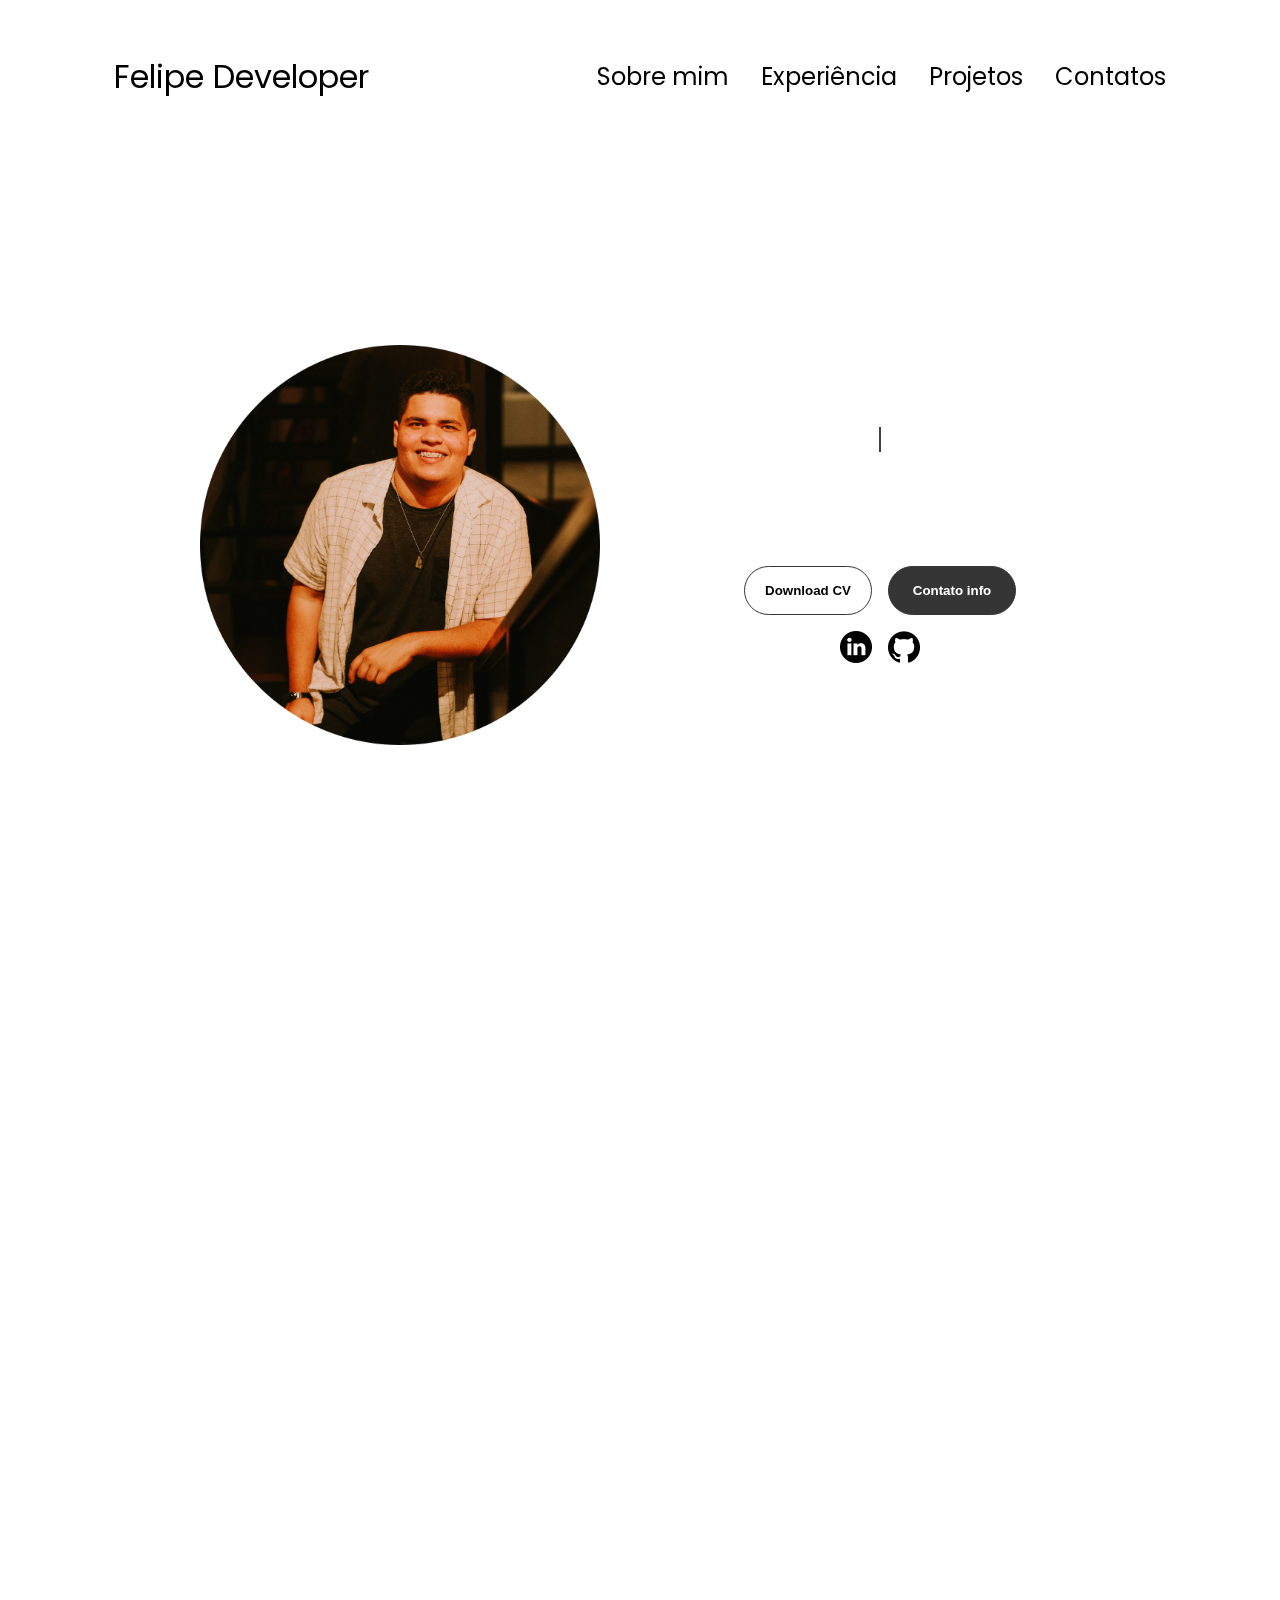
<file: index.html>
<!DOCTYPE html>
<html lang="pt-BR">
  <head>
    <meta charset="UTF-8" />
    <meta http-equiv="X-UA-Compatible" content="IE=edge" />
    <meta name="viewport" content="width=device-width, initial-scale=1.0" />
    <title>Portfólio | Felipe Souza</title>
    <!-- <link rel="canonical" href="https://www.felipedeveloper.com/"> -->
    <link rel="stylesheet" href ='../static/css/style.css'/>
    <link rel="stylesheet" href ='../static/css/mediaqueries.css')}}"/>
    <link rel="stylesheet" href ='../static/css/keyframes.css')}}"/>
    <link rel="shortcut icon" href ='../static/assets/logofundo.ico')}}">
  <body>
    <nav id="desktop-nav" class="hidden">
      <div class="logo">Felipe Developer</div>
      <div>
        <ul class="nav-links">
          <li><a href="#sobre">Sobre mim</a></li>
          <li><a href="#experiencia">Experiência</a></li>
          <li><a href="#projects">Projetos</a></li>
          <li><a href="#contact">Contatos</a></li>
        </ul>
      </div>
    </nav>
    <nav id="hamburger-nav" class="hidden">
      <div class="logo">Felipe Developer</div>
      <div class="hamburger-menu">
        <div class="hamburger-icon" onclick="toggleMenu()">
          <span></span>
          <span></span>
          <span></span>
        </div>
        <div class="menu-links">
          <li><a href="#sobre" onclick="toggleMenu()">Sobre</a></li>
          <li><a href="#experiencia" onclick="toggleMenu()">Experiência</a></li>
          <li><a href="#projects" onclick="toggleMenu()">Projetos</a></li>
          <li><a href="#contact2" onclick="toggleMenu()">Contatos</a></li>
        </div>
      </div>
    </nav>
    <section id="profile" class="hidden hidden2">
      <div class="section__pic-container">
        <img src ='../static/assets/profile-pic.webp' alt="Felipe Souza profile picture" />
      </div>
      <div class="section__text">
        <p class="text-escrita" id="escrita1">Olá, Me chamo</p>
        <h1 class="title text-escrita" id="escrita2">Felipe Souza</h1>
        <p class="section__text__p2 text-escrita" id="escrita3">Desenvolvedor Full Stack - Developer</p>
        <div class="btn-container">
         <button
            class="btn btn-color-2"
            target="_blank"
            onclick="window.open('static/assets/felipe_cv.pdf')" 
          >
            Download CV
          </button> 
          <button class="btn btn-color-1" onclick="location.href='./#contact2'">
            Contato info
          </button>
        </div>
        <div id="socials-container">
          <img
            src ='../static/assets/linkedin.ico'
            alt="My LinkedIn profile"
            class="icon"
            target="_blank"
            onclick="location.href='https://www.linkedin.com/in/devfelipejs'"
          />
          <img
            src= '../static/assets/github.ico'
            alt="My Github profile"
            class="icon"
            target="_blank"
            onclick="location.href='https://github.com/devfelipes'"
          />
        </div>
      </div>
    </section>
    <section id="sobre" class="hidden hidden2">
      <p class="section__text__p1">Conheça mais</p>
      <h1 class="title">Sobre mim</h1>
      <div class="section-container">
        <div class="section__pic-container">
          <img
            src= '../static/assets/about-pic.webp'
            alt="Profile picture"
            class="about-pic"
          />
        </div>
        <div class="about-details-container">
          <div class="about-containers">
            <div class="details-container">
              <img
                src ='../static/assets/experience.ico'
                alt="Experience icon"
                class="icon"
              />
              <h3>Experiência</h3>
              <p>+2 anos<br />FUll Stack</p>
            </div>
            <div class="details-container">
              <img
                src ='../static/assets/education.ico'
                alt="Education icon"
                class="icon"
              />
              <h3>Formação</h3>
              <p>Análise e Desenvolvimento de Sistemas<br />Universidade de Salvador - UniFacs</p>
            </div>
          </div>
          <div class="text-container">
            <p>
              Me chamo Felipe Souza, sou um desenvolvedor Full Stack, atualmente me formando em Análise e Desenvolvimento de Sistemas. Minha paixão pela tecnologia me levou a mergulhar em projetos desafiadores, tanto no desenvolvimento web quanto na criação de aplicativos.
            </p>
          </div>
        </div>
      </div>
  
    </section>
    <section id="experiencia" class="hidden">
      <p class="section__text__p1">Meus conhecimentos</p>
      <h1 class="title">Experiência</h1>
      <div class="experience-details-container">
        <div class="about-containers">
          <div class="details-container hidden front">
            <h2 class="experience-sub-title">Frontend </h2>
            <div class="article-container">
              <article>
                <img 
                  src ='../static/assets/html.ico'
                  alt="Experience icon"
                  class="icon"
                />
                <div>
                  <h3>HTML</h3>
                  <p>Intermediário</p>
                </div>
              </article>
              <article>
                <img
                  src ='../static/assets/css.ico'
                  alt="Experience icon"
                  class="icon"
                />
                <div>
                  <h3>CSS</h3>
                  <p>Intermediário</p>
                </div>
              </article>
          
              <article>
                <img
                  src ='../static/assets/js.ico'
                  alt="Experience icon"
                  class="icon"
                />
                <div>
                  <h3>JavaScript</h3>
                  <p>Intermediário</p>
                </div>
              </article>
              <article>
                <img
                  src ='../static/assets/flutter.ico'
                  alt="Experience icon"
                  class="icon"
                />
                <div>
                  <h3>Flutter</h3>
                  <p>Avançado</p>
                </div>
              </article>
        
            </div>
          </div>
          <div class="details-container  hidden back">
            <h2 class="experience-sub-title">Backend</h2>
            <div class="article-container">
              <article>
                <img
                  src ='../static/assets/sql.ico'
                  alt="Experience icon"
                  class="icon"
                />
                <div>
                  <h3>SQL</h3>
                  <p>Avançado</p>
                </div>
              </article>
              <article>
                <img
                  src ='../static/assets/dart.ico'
                  alt="Experience icon"
                  class="icon"
                />
                <div>
                  <h3>Dart</h3>
                  <p>Avançado</p>
                </div>
              </article>
              <article>
                <img
                  src ='../static/assets/python.ico'
                  alt="Experience icon"
                  class="icon"
                />
                <div>
                  <h3>Python</h3>
                  <p>Avançado</p>
                </div>
              </article>
              <article>
                <img
                  src ='../static/assets/node.ico'
                  alt="Experience icon"
                  class="icon"
                />
                <div>
                  <h3>Node Js</h3>
                  <p>Basico</p>
                </div>
              </article>
            </div>
          </div>
          <div class="details-container  hidden outro">
            <h2 class="experience-sub-title"> Outros</h2>
            <div class="article-container">
              <article>
                <img
                  src ='../static/assets/git.ico'
                  alt="Experience icon"
                  class="icon"
                />
                <div>
                  <h3>Git</h3>
                  <p>Intermediário</p>
                </div>
              </article>
              <article>
                 <img
                  src ='../static/assets/linux.ico'
                  alt="Experience icon"
                  class="icon"
                />
                <div>
                  <h3>Linux</h3>
                  <p>Intermediário</p>
                </div>
              </article>
              <article>
                <img
                  src ='../static/assets/aws.ico'
                  alt="Experience icon"
                  class="icon"
                />
                <div>
                  <h3>Aws</h3>
                  <p>Avançado</p>
                </div>
              </article>
            </div>
          </div>
        </div>
      </div>
    </section>
    <section id="projects" class="hidden hidden2">
      <p class="section__text__p1">Meus projetos recentes</p>
      <h1 class="title">Projetos</h1>
        <div class="caixaprojeto">
          <div class="textoprojeto hidden">
            <h1>Aplicativo</h1>
            <p>
              O Aplicativo Comunidade Bíblica Peniel, criado utilizando a tecnologia Flutter e Dart, é uma plataforma multifuncional disponível tanto para dispositivos Android quanto para iOS. Este aplicativo se destaca como uma solução abrangente que oferece uma ampla gama de recursos e funcionalidades para atender às necessidades da Comunidade Bíblica Peniel.
            </p>
            <button
            class="btn btn-color-2 project-btn"
            target="_blank"
            onclick="location.href='https://play.google.com/store/apps/details?id=com.cbpeniel.app'"
          >
            Play Store
          </button>
          <button
            class="btn btn-color-2 project-btn"
            onclick="location.href='#'""
          >
            App Store
          </button>
          <div class="linguagem">
            <img title="linguagem Flutter"
            src ='../static/assets/flutter.ico'
            alt="Experience icon"
            class="icon"
          />
          <img title="linguagem Dart"
          src ='../static/assets/dart.ico'
          alt="Experience icon"
          class="icon"
        /><img title="Tecnologia Git"
          src ='../static/assets/git.ico'
          alt="Experience icon"
         class="icon"
       />
          </div>
          </div>
          <div class="fotoprojeto hidden hidden2" >
            <img
              src='../static/assets/projeto1.png'
              alt="Project 1"
              class="project-img"
            />
        </div>
      </div>
        <div class="caixaprojeto caixaprojeto2">
          <div class="textoprojeto hidden">
            <h1>Site</h1>
            <p>
              O site de gestão da Comunidade Bíblica Peniel é uma plataforma digital, projetada para atender às necessidades em geral da igreja e controle do aplicativo. Desenvolvido com as mais recentes tecnologias web, incluindo HTML5, CSS3 e JavaScript.
              <br>
              Com um design atraente e responsivo, o site se adapta perfeitamente a uma variedade de dispositivos, proporcionando aos membros da Comunidade Bíblica Peniel uma experiência de navegação consistente e intuitiva. Isso significa que eles podem acessar informações e recursos importantes tanto em seus computadores quanto em seus dispositivos móveis, mantendo-se conectados com facilidade.
            </p>
            <div class="linguagem">
              <img title="linguagem HTML"
              src ='../static/assets/html.ico'
              alt="Experience icon"
              class="icon"
            />
            <img title="linguagem CSS"
            src ='../static/assets/css.ico'
            alt="Experience icon"
            class="icon"
          /><img title="linguagem JavaScript"
            src ='../static/assets/js.ico'
            alt="Experience icon"
           class="icon"
         /><img title="Tecnologia Git"
         src ='../static/assets/git.ico'
         alt="Experience icon"
        class="icon"
      />
            </div>
          </div>
          <div class="fotoprojeto fotoprojeto2 hidden hidden2">
            <img
              src='../static/assets/projeto2.png'
              alt="Project 1"
              class="project-img"
            />
        </div> 
      </div> 
       
        <div class="caixaprojeto caixaprojeto2">
          <div class="textoprojeto hidden">
            <h1>Servidor</h1>
            <p>
             
O servidor está hospedado na AWS da Amazon, utilizando o sistema operacional Linux. Ele desempenha um papel fundamental no gerenciamento do servidor web, construído em Python, e no banco de dados, que é baseado no MySQL. Além disso, adotamos uma abordagem rigorosa para reforçar a segurança dos dados.
<br>
Para garantir a integridade e a confidencialidade dos dados, implementamos medidas robustas de segurança, incluindo firewalls, sistemas de detecção de intrusões e criptografia de dados em repouso e em trânsito. Além disso, mantemos atualizações regulares do sistema operacional e do software, bem como a aplicação de boas práticas de segurança, como autenticação multifatorial e controle de acesso rigoroso.</p>
            <div class="linguagem">
              <img title="Tecnologia Linux"
              src ='../static/assets/linux.ico'
              alt="Experience icon"
              class="icon"
            />
            <img title="Tecnologia AWS"
            src='../static/assets/aws.ico'
            alt="Experience icon"
            class="icon"
          /><img title="linguagem JavaScript"
            src ='../static/assets/python.ico'
            alt="Experience icon"
           class="icon"
         /><img title="Tecnologia Git"
         src ='../static/assets/sql.ico'
         alt="Experience icon"
        class="icon"
      />
            </div>
          </div>
          <div class="fotoprojeto fotoprojeto2 hidden hidden2">
            <img
              src='../static/assets/projeto3.png'
              alt="Project 1"
              class="project-img"
            />
        </div> 
    </section>
    <section id="contact" class=" hidden hidden2 contato">
      <section class=" hidden hidden2 contato"></section>
      <p class="section__text__p1">Fale comigo</p>
      <h1 class="title">Meu contato</h1>
      <div class="contact-info-upper-container">
        <div class="contact-info-container">
          <img
            src='../static/assets/email.ico'
            alt="Email icon"
            class="icon contact-icon email-icon"
          />
          <p><a target="_blank" href="mailto:felipesouza.1990@hotmail.com">felipesouza.1990@hotmail.com</a></p>
        </div>
        <div class="contact-info-container">
          <img
            src='../static/assets/linkedin.ico'
            alt="LinkedIn icon"
            class="icon contact-icon"
          />
          <p><a target="_blank" href="https://www.linkedin.com/in/devfelipejs">LinkedIn</a></p>
        </div>
      </div><div class="contact-info-upper-container">
        <div class="contact-info-container">
          <img
            src='../static/assets/wtp.ico'
            alt="Whatsapp icon"
            class="icon contact-icon email-icon"
          />
          <p><a target="_blank" href="https://wa.me/5571987215285">Whatsapp</a></p>
        </div>
        <div class="contact-info-container">
          <img
            src='../static/assets/insta.ico'
            alt="Insta icon"
            class="icon contact-icon"
          />
          <p><a target="_blank" href="https://www.instagram.com/devfelipes/">Instagram</a></p>
        </div>
      </div>  
 
    </div>
      <div id="final">
        <p>Copyright &#169; 2023 Felipe Souza.
         Todos os direitos reservados.</p>
   </div>
    </section>
    <section id="contact2" class=" hidden hidden2 contato2 contato">
      <p class="section__text__p1">Fale comigo</p>
      <h1 class="title">Meu contato</h1>
      <div class="divsao">
      <div class="contact-info-upper-container">
        <div class="contact-info-container">
          <img
            src='../static/assets/email.ico'
            alt="Email icon"
            class="icon contact-icon email-icon"
          />
          <p><a target="_blank" href="mailto:felipesouza.1990@hotmail.com">felipesouza.1990@hotmail.com</a></p>
        </div>
  
      </div>
      <div class="contact-info-upper-container">
        <div class="contact-info-container">
          <img
            src='../static/assets/linkedin.ico'
            alt="LinkedIn icon"
            class="icon contact-icon"
          />
          <p><a target="_blank" href="https://www.linkedin.com/in/devfelipejs">LinkedIn</a></p>
        </div>
  
      </div>
      <div class="contact-info-upper-container">
        <div class="contact-info-container">
          <img
            src ="../static/assets/wtp.ico"
            alt="Whatsapp icon"
            class="icon contact-icon email-icon"
          />
          <p><a target="_blank" href="https://wa.me/5571987215285">Whatsapp</a></p>
        </div>

      </div>   
      <div class="contact-info-upper-container">
        <div class="contact-info-container">
          <img
            src='../static/assets/insta.ico'
            alt="Insta icon"
            class="icon contact-icon"
          />
          <p><a target="_blank" href="https://www.instagram.com/devfelipes/">Instagram</a></p>
        </div>
        
      </div>  
      </div> 
      <div id="final">
        <p>Copyright &#169; 2023 Felipe Souza.
         Todos os direitos reservados.</p>
   </div>
    </section>
    <button id="btnScrollToTop"><img
      src='../static/assets/arrow.ico'
      alt="Arrow icon"
      class="icon arrow"
    /></button>
    <script src ='../static/js/script.js'></script>
  </body>
</html>
</file>
<file: static/css/style.css>
/* GENERAL */

@import url("https://fonts.googleapis.com/css2?family=Poppins:wght@300;400;500;600&display=swap");
@import url('https://fonts.googleapis.com/css2?family=Josefin+Sans:ital,wght@1,200&display=swap');
* {
  margin: 0;
  padding: 0;
}

body {
  /* background-image: url('../assets/fundo1.jpeg'); */
  font-family: "Poppins", sans-serif;
}

html {
  scroll-behavior: smooth;
}

p {
  color: rgb(85, 85, 85);
}

a,
.btn {
  transition: all 300ms ease;
}

nav,
.nav-links {
  display: flex;
}

nav {
  justify-content: space-around;
  align-items: center;
  height: 17vh;
}

.nav-links {
  gap: 2rem;
  list-style: none;
  font-size: 1.5rem;
}

a {
  color: black;
  text-decoration: none;
  text-decoration-color: white;
}

a:hover {
  color: grey;
  text-decoration: underline;
  text-underline-offset: 1rem;
  text-decoration-color: rgb(181, 181, 181);
}

.logo {
  font-size: 2rem;
  font-weight: normal ; 
}

.logo:hover {
  cursor: default;
}

#hamburger-nav {
  display: none;
}

.hamburger-menu {
  z-index: 1;
  position: relative;
  display: inline-block;
}

.hamburger-icon {
  display: flex;
  flex-direction: column;
  justify-content: space-between;
  height: 24px;
  width: 30px;
  cursor: pointer;
}

.hamburger-icon span {
  width: 100%;
  height: 2px;
  background-color: black;
  transition: all 0.3 ease-in-out;
}

.menu-links {
  z-index: 1;
  position: absolute;
  top: 100%;
  right: 0;
  background-color: white;
  width: fit-content;
  max-height: 0;
  overflow: hidden;
  transition: all 0.3 ease-in-out;
}

.menu-links a {
  z-index: 1;
  display: block;
  padding: 10px;
  text-align: center;
  font-size: 1.5rem;
  color: black;
  text-decoration: none;
  transition: all 0.3 ease-in-out;
}

.menu-links li {
  list-style: none;
}

.menu-links.open {
  max-height: 300px;
}

.hamburger-icon.open span:first-child {
  transform: rotate(45deg) translate(10px, 5px);
}

.hamburger-icon.open span:nth-child(2) {
  opacity: 0;
}

.hamburger-icon.open span:last-child {
  transform: rotate(-45deg) translate(10px, -5px);
}

.hamburger-icon span:first-child {
  transform: none;
}

.hamburger-icon span:first-child {
  opacity: 1;
}

.hamburger-icon span:first-child {
  transform: none;
}


section {
  padding-top: 4vh;
  height: 96vh;
  margin: 0 10rem;
  box-sizing: border-box;
  min-height: fit-content;
}

.section-container {
  display: flex;
}


#profile {
  /* background-color: red; */
  display: flex;
  justify-content: center;
  gap: 5rem;
  height: 80vh;
  
}

.section__pic-container {
  display: flex;
  height: 400px;
  width: 400px;
  margin: auto 0;
}

.section__text {
  align-self: center;
  text-align: center;
  min-width: 400px;
}

.section__text p {
  font-weight: 600;
}

.section__text__p1 {
  text-align: center;
}

.section__text__p2 {
  font-size: 1.75rem;
  margin-bottom: 1rem;
}

.title {
  text-shadow: 1px 2px 2px rgba(0, 0, 0, 0.244);
  font-size: 3rem;
  text-align: center;
}

#socials-container {
  display: flex;
  justify-content: center;
  margin-top: 1rem;
  gap: 1rem;
}


.icon {
  cursor: pointer;
  height: 2rem;
}


.btn-container {
  display: flex;
  justify-content: center;
  gap: 1rem;
}

.btn {
  font-weight: 600;
  transition: all 300ms ease;
  padding: 1rem;
  width: 8rem;
  border-radius: 2rem;
}

.btn-color-1,
.btn-color-2 {
  border: rgb(53, 53, 53) 0.1rem solid;
}

.btn-color-1:hover,
.btn-color-2:hover {
  cursor: pointer;
}

.btn-color-1,
.btn-color-2:hover {
  background: rgb(53, 53, 53);
  color: white;
}

.btn-color-1:hover {
  background: rgb(0, 0, 0);
}

.btn-color-2 {
  background: none;
}

.btn-color-2:hover {
  border: rgb(255, 255, 255) 0.1rem solid;
}

.btn-container {
  gap: 1rem;
}

#sobre {
  position: relative;
}

.about-containers {
  gap: 2rem;
  margin-bottom: 2rem;
  margin-top: 2rem;
}

.about-details-container {
  justify-content: center;
  flex-direction: column;
}

.about-containers,
.about-details-container {
  display: flex;
}

.about-pic {
  border-radius: 2rem;
}

.arrow {
  position: absolute;
  right: -5rem;
  bottom: 2.5rem;
}

.details-container {
  padding: 1.5rem;
  flex: 1;
  background: white;
  border-radius: 2rem;
  border: rgb(53, 53, 53) 0.1rem solid;
  border-color: rgb(163, 163, 163);
  text-align: center;
}

.section-container {
  gap: 4rem;
  height: 80%;
}

.section__pic-container {
  height: 400px;
  width: 400px;
  margin: auto 0;
}


#experiencia {
  position: relative;
}

.experience-sub-title {
  color: rgb(85, 85, 85);
  font-weight: 600;
  font-size: 1.75rem;
  margin-bottom: 2rem;
}

.experience-details-container {
  display: flex;
  justify-content: center;
  flex-direction: column;
  
}

.article-container {
  display: flex;
  text-align: start;
  flex-wrap: nowrap;
  flex-direction: column;
  gap: 2.5rem;
  justify-content: center;
  align-items: center;
}

article {
  display: flex;
  width: 19vh;
  justify-content: start;
  gap: 1rem;
}

article .icon {
  cursor: default;
}

#projects {
  position: relative;
  margin-bottom: 34vh;

}

.color-container {
  border-color: rgb(163, 163, 163);
  background: rgb(250, 250, 250);
}

.project-img {
  width: 90%;
  height: 90%;
}

.project-title {
  margin: 1rem;
  color: black;
}

.project-btn {
  color: black;
  border-color: rgb(163, 163, 163);
}


.contato {
  display: flex;
  justify-content: center;
  flex-direction: column;
  height: 70vh !important;
  margin-bottom: 15vh;
  padding-top:  0vh !important;
}

.contact-info-upper-container {
  display: flex;
  justify-content: center;
  border-radius: 2rem;
  border: rgb(53, 53, 53) 0.1rem solid;
  border-color: rgb(163, 163, 163);
  background: (250, 250, 250);
  margin: 2rem auto;
  padding: 0.5rem;
}

.contact-info-container {
  display: flex;
  align-items: center;
  justify-content: center;
  gap: 0.5rem;
  margin: 1rem;
}

.contact-info-container p {
  font-size: larger;
}

.contact-icon {
  cursor: default;
}

.email-icon {
  height: 2.5rem;
}


footer {
  padding-top: 10vh;
  height: 16vh;
  margin: 0 21rem;
  justify-content: center;
  text-align: center;
  align-items: center;
}

footer p {
  text-align: center;
}

.area-1, .area-2, .area-3, .area-4, .area-5  .area-0{
  visibility: hidden;
}

::-webkit-scrollbar {
  width: 8px; 
  opacity:100% ;
}
::-webkit-scrollbar-track {
  background-color: #ffffff; 
}

::-webkit-scrollbar-thumb {
  background-color: #b3b3b334; 
  border-radius: 5px; 
}

::-webkit-scrollbar-thumb:hover {
  background-color: #5555556a; 
}


.text-escrita{
  width: 0;
  display: flex;
  max-width: min-content;
  text-align: center;
  margin: 0 auto ;
  white-space: nowrap;
  overflow: hidden;
}


#final{
  display: flex;
  justify-content: center;
  text-align: center;
  margin-bottom: 5vh;
  margin-top: 5vh;
  padding: 0 6vh;
}

.caixaprojeto{
  margin-left: 2vh;
  margin-right: 8vh;
  background-color: transparent;
  display: flex;
  margin-top: 5vh;
  text-align: start;
  flex-wrap: wrap;
  justify-content: space-between;
  align-items: center;
}
.caixaprojeto2{
  margin-top: 22vh;
}
.fotoprojeto img{
  width: 37vh;
}
.fotoprojeto2 img{
  width: 60vh;
  /* margin-left: 11rem; */

}
.textoprojeto{
  margin-left: 6vh;

}
.textoprojeto h1{
   text-shadow: 1px 2px 2px rgba(0, 0, 0, 0.244);
  font-size: 3rem !important;
}

.textoprojeto p{
  width: 75vh;
  font-size: 1rem !important;
  margin: 2vh 0vh;
}

#projects{
  height: fit-content;
}

#btnScrollToTop {
  display: none;
  position: fixed;
  bottom: 20px;
  right: 20px;
  width: 50px;
  height: 50px;
  border: none;
  border-radius: 50%;
  cursor: pointer;
  justify-content: center;
  align-items: center;
  animation: botaofixo ease-in-out 500ms;
}
#btnScrollToTop img{
  position: absolute; 
  top: 50%; 
  left: 50%; 
  transform: translate(-50%, -50%)  scale(-1); 
  width: 50%;
  height: auto; 
}

.linguagem{
  margin: 2vh;
  display: flex;
  gap: 1rem;
}



#celcontato{
  display: none;
  opacity: 0;
}

.contato2{
  display: none !important;
}
</file>
<file: static/css/mediaqueries.css>
@media screen and (max-width: 1400px) {
  #profile {
    height: 83vh;
    margin-bottom: 6rem;
  }
  .about-containers {
    flex-wrap: wrap;
  }
  .contato,
  #projects {
    height: fit-content;
  }
}

@media screen and (max-width: 950px) {
  #desktop-nav {
    display: none;
  }
  #hamburger-nav {
    display: flex;
    position: relative;
    z-index: 2;
}
  
 #experiencia,
  .experience-details-container {
    margin-top: 2rem;
  }
  #profile,
  .section-container {
    display: block;
  }

  section,
  .section-container {
    height: fit-content;
  }
  section {
    margin: 0 5%;
  }
  .section__pic-container {
    width: 275px;
    height: 275px;
    margin: 0 auto 2rem;
  }
  .about-containers {
    margin-top: 0;
  }
}

@media screen and (max-width: 600px) {
  .contato,
  footer {
    height: 40vh;
  }
  #profile {
    height: 83vh;
    margin-bottom: 0;
  }
  article {
    font-size: 1rem;
  }
  footer nav {
    height: fit-content;
    margin-bottom: 2rem;
  }
  .about-containers,
  .contact-info-upper-container,
  .btn-container {
    flex-wrap: wrap;
  }
  .contact-info-container {
    margin: 0;
  }
  .contact-info-container p,
  .nav-links li a {
    font-size: 1rem;
  }
  .experience-sub-title {
    font-size: 1.25rem;
  }
  .logo {
    font-size: 1.5rem;
  }
  .nav-links {
    flex-direction: column;
    gap: 0.5rem;
    text-align: center;
    background-color: #fff;
  }
  .section__pic-container {
    width: auto;
    height: 46vw;
    justify-content: center;
  }
  .section__text__p2 {
    font-size: 1.25rem;
  }
  .title {
    font-size: 2rem;
  }
  .text-container {
    text-align: justify;
  }

  .section__text{
    min-width: 0;
  }
  .about-details-container{
    flex-direction: column-reverse;
  }
.text-container{
 padding: 15px 10px;
 text-align: start;
}
  .front, .back,
  .outro{
    transition-delay: 70ms !important;
  }

  .menu-links{
    display: block;
    z-index: 1;
    border-radius: 20px;
    background-color: rgb(53, 53, 53);
  }

  .menu-links li a{
    color: #fff;
    
  }
  .menu-links li{
    border-bottom: 1px solid #fff;
  }

  .textoprojeto p{
    margin: 0;
    width: auto;
  }
  .textoprojeto {
  display: flex;
   margin: 0;
   flex-wrap: wrap;
   justify-content: center;
   align-items: center;
   text-align: start;
  }

  .textoprojeto h1 
  {
    font-size: 1.9rem !important;
    text-align: center;
}
  .caixaprojeto{
    margin: 0;
    justify-content:center;

    padding-top: 10vh;
  }
  .icon {
    cursor: pointer;
    height: 1.5rem;
}
.fotoprojeto img {
  width: 27vh;
}
.fotoprojeto2 img {
  width: 37vh;
   margin-left: 0;
}
.caixaprojeto2 {
  margin: 0;
  padding-top: 15vh;
}
#projects{
  margin-bottom: 1vh;
}
#final {
  margin-bottom: 6vh;
  margin-top: 16vh;
}
.contato{
  margin-bottom: 0;
  margin-top: 16vh;
}

.contato{
  display: none !important;
}
.contato2{
  display: flex !important;
}
}
</file>
<file: static/css/keyframes.css>
@keyframes botaofixo {
    from {
        opacity: 0;
        transform: translateY(20px);
    }
    to {
        opacity: 1;
        transform: translateY(0);
    }
  }
  @keyframes mostrartexto {
    from{
      width: 0;
      
    }
    to{
      width: 18em;
    }
    
  }
  @keyframes escondertexto {
    from{
      width: 18em;
      
    }
    to{
      width: 0;
    }
    
  }
  @keyframes cursorpiscar {
    from{
      border-right-color: 2px solid rgba(0, 0, 0, 0.75) ;
    }
    to {
      border-right-color: transparent ;
    }
  }


.hidden{
    opacity: 0;
    filter: blur(15px);
    transition: all 1s;
    transform: translatex(-100%)
  }

  .hidden2{
    opacity: 0;
    filter: blur(15px);
    transition: all .5s;
    transform: translateY(12vh)
  }

  .front {
    transition-delay: 750ms ;
  }
  .back{
    transition-delay: 450ms ;
  }
  .outro{
    transition-delay: 150ms ;
  }
.show{
  opacity: 1;
  filter: blur(0);
  transition: all 1s;
  transform: translate(0, 0)
}
</file>
